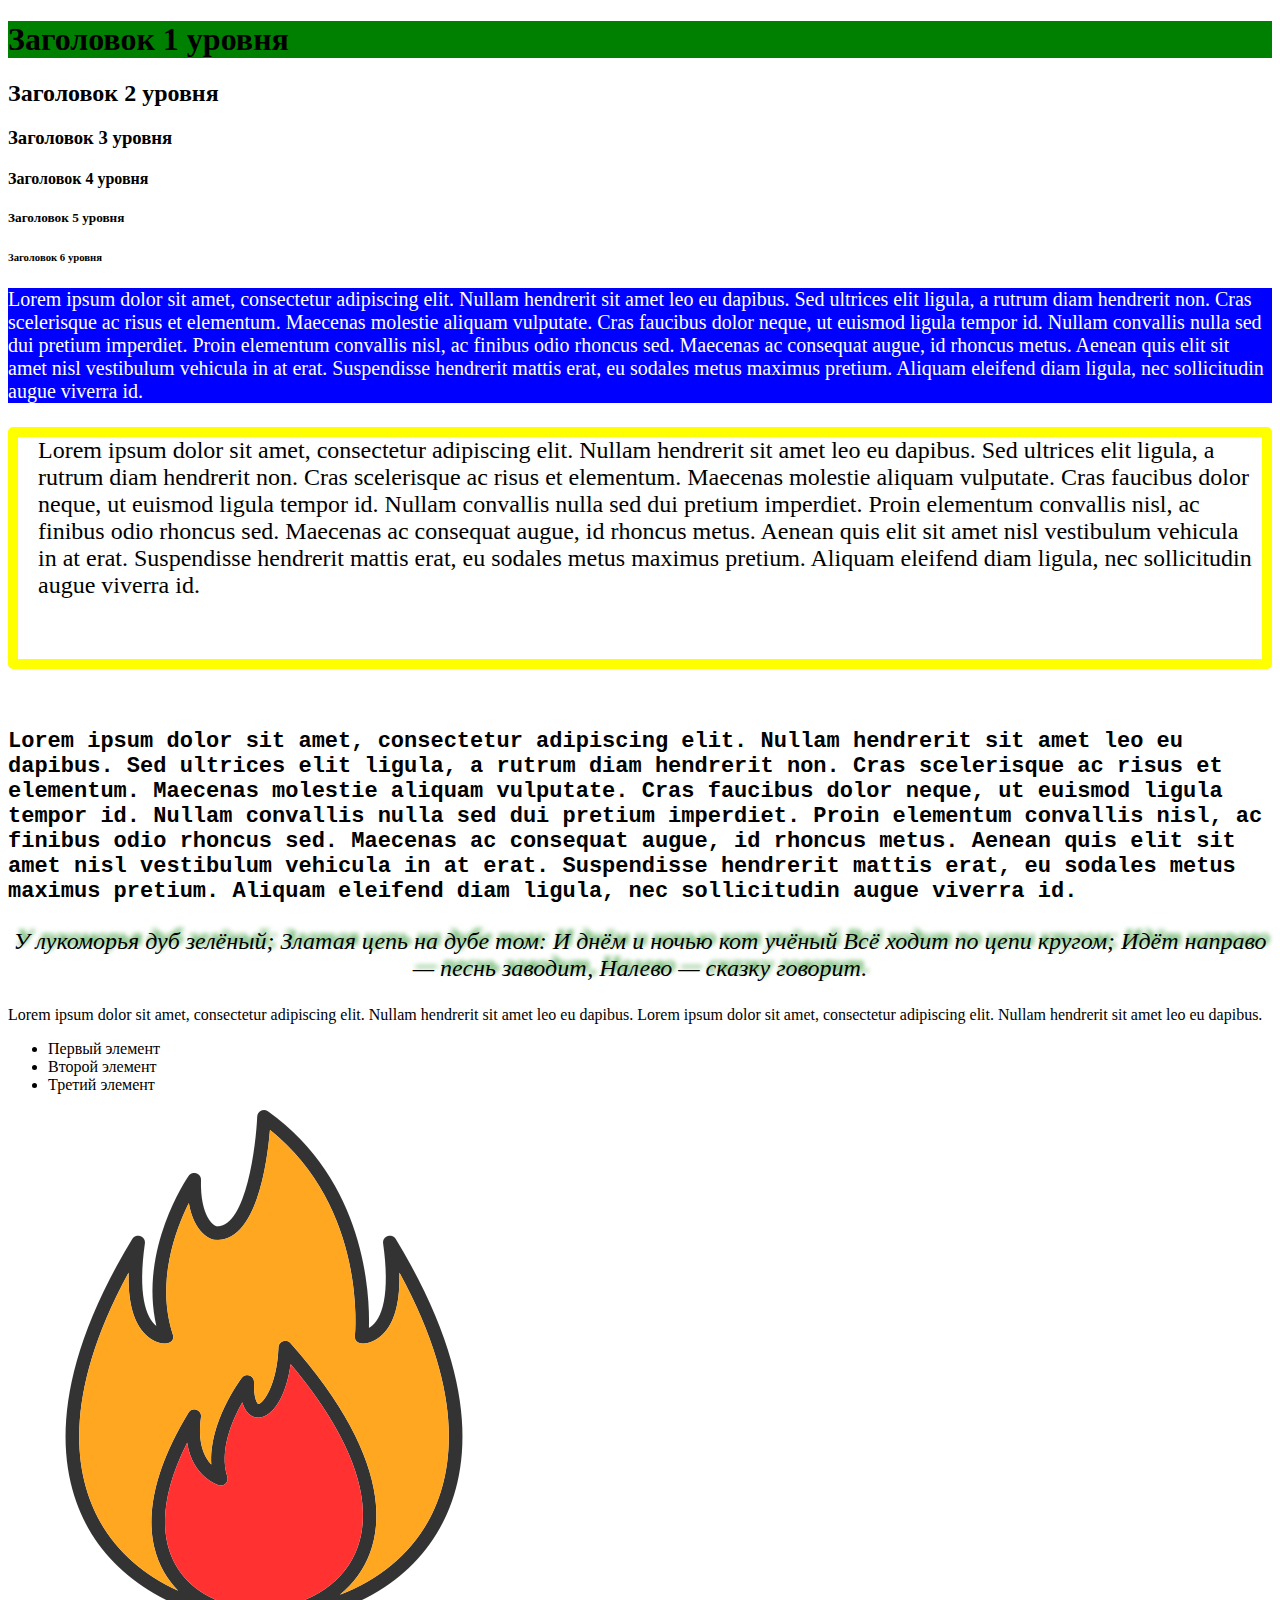
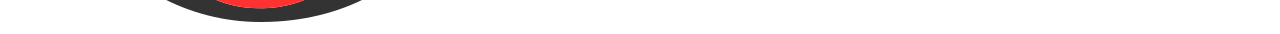
<file: lesson_2/index.html>
<!DOCTYPE html>
<html lang="en">
<head>
    <meta charset="UTF-8">
    <link rel="stylesheet" href="style.css">
    <title>Лекция по питону</title>
</head>
<body>
    <h1>Заголовок 1 уровня</h1>
    <h2>Заголовок 2 уровня</h2>
    <h3>Заголовок 3 уровня</h3>
    <h4>Заголовок 4 уровня</h4>
    <h5>Заголовок 5 уровня</h5>
    <h6>Заголовок 6 уровня</h6>
    <p class="paragraph-1">Lorem ipsum dolor sit amet, consectetur adipiscing elit.
        Nullam hendrerit sit amet leo eu dapibus.
        Sed ultrices elit ligula, a rutrum diam hendrerit non.
        Cras scelerisque ac risus et elementum. Maecenas molestie aliquam vulputate.
        Cras faucibus dolor neque, ut euismod ligula tempor id.
        Nullam convallis nulla sed dui pretium imperdiet.
        Proin elementum convallis nisl, ac finibus odio rhoncus sed.
        Maecenas ac consequat augue, id rhoncus metus.
        Aenean quis elit sit amet nisl vestibulum vehicula in at erat.
        Suspendisse hendrerit mattis erat, eu sodales metus maximus pretium.
        Aliquam eleifend diam ligula, nec sollicitudin augue viverra id.
    </p>
    <p class="paragraph-2">Lorem ipsum dolor sit amet, consectetur adipiscing elit.
    Nullam hendrerit sit amet leo eu dapibus.
    Sed ultrices elit ligula, a rutrum diam hendrerit non.
    Cras scelerisque ac risus et elementum. Maecenas molestie aliquam vulputate.
    Cras faucibus dolor neque, ut euismod ligula tempor id.
    Nullam convallis nulla sed dui pretium imperdiet.
    Proin elementum convallis nisl, ac finibus odio rhoncus sed.
    Maecenas ac consequat augue, id rhoncus metus.
    Aenean quis elit sit amet nisl vestibulum vehicula in at erat.
    Suspendisse hendrerit mattis erat, eu sodales metus maximus pretium.
    Aliquam eleifend diam ligula, nec sollicitudin augue viverra id.
    </p>
    <p class="paragraph-3">Lorem ipsum dolor sit amet, consectetur adipiscing elit.
    Nullam hendrerit sit amet leo eu dapibus.
    Sed ultrices elit ligula, a rutrum diam hendrerit non.
    Cras scelerisque ac risus et elementum. Maecenas molestie aliquam vulputate.
    Cras faucibus dolor neque, ut euismod ligula tempor id.
    Nullam convallis nulla sed dui pretium imperdiet.
    Proin elementum convallis nisl, ac finibus odio rhoncus sed.
    Maecenas ac consequat augue, id rhoncus metus.
    Aenean quis elit sit amet nisl vestibulum vehicula in at erat.
    Suspendisse hendrerit mattis erat, eu sodales metus maximus pretium.
    Aliquam eleifend diam ligula, nec sollicitudin augue viverra id.
    </p>
    <p class="paragraph-4">
    У лукоморья дуб зелёный;
    Златая цепь на дубе том:
    И днём и ночью кот учёный
    Всё ходит по цепи кругом;
    Идёт направо — песнь заводит,
    Налево — сказку говорит.
    </p>
    <div>
        <span>
            Lorem ipsum dolor sit amet, consectetur adipiscing elit.
            Nullam hendrerit sit amet leo eu dapibus.
        </span>
        <span>
            Lorem ipsum dolor sit amet, consectetur adipiscing elit.
            Nullam hendrerit sit amet leo eu dapibus.
        </span>
    </div>
    <ul>
        <li>Первый элемент</li>
        <li>Второй элемент</li>
        <li>Третий элемент</li>
    </ul>
    <img src="free-icon-fire-9509865.png">
</body>
</html>
</file>
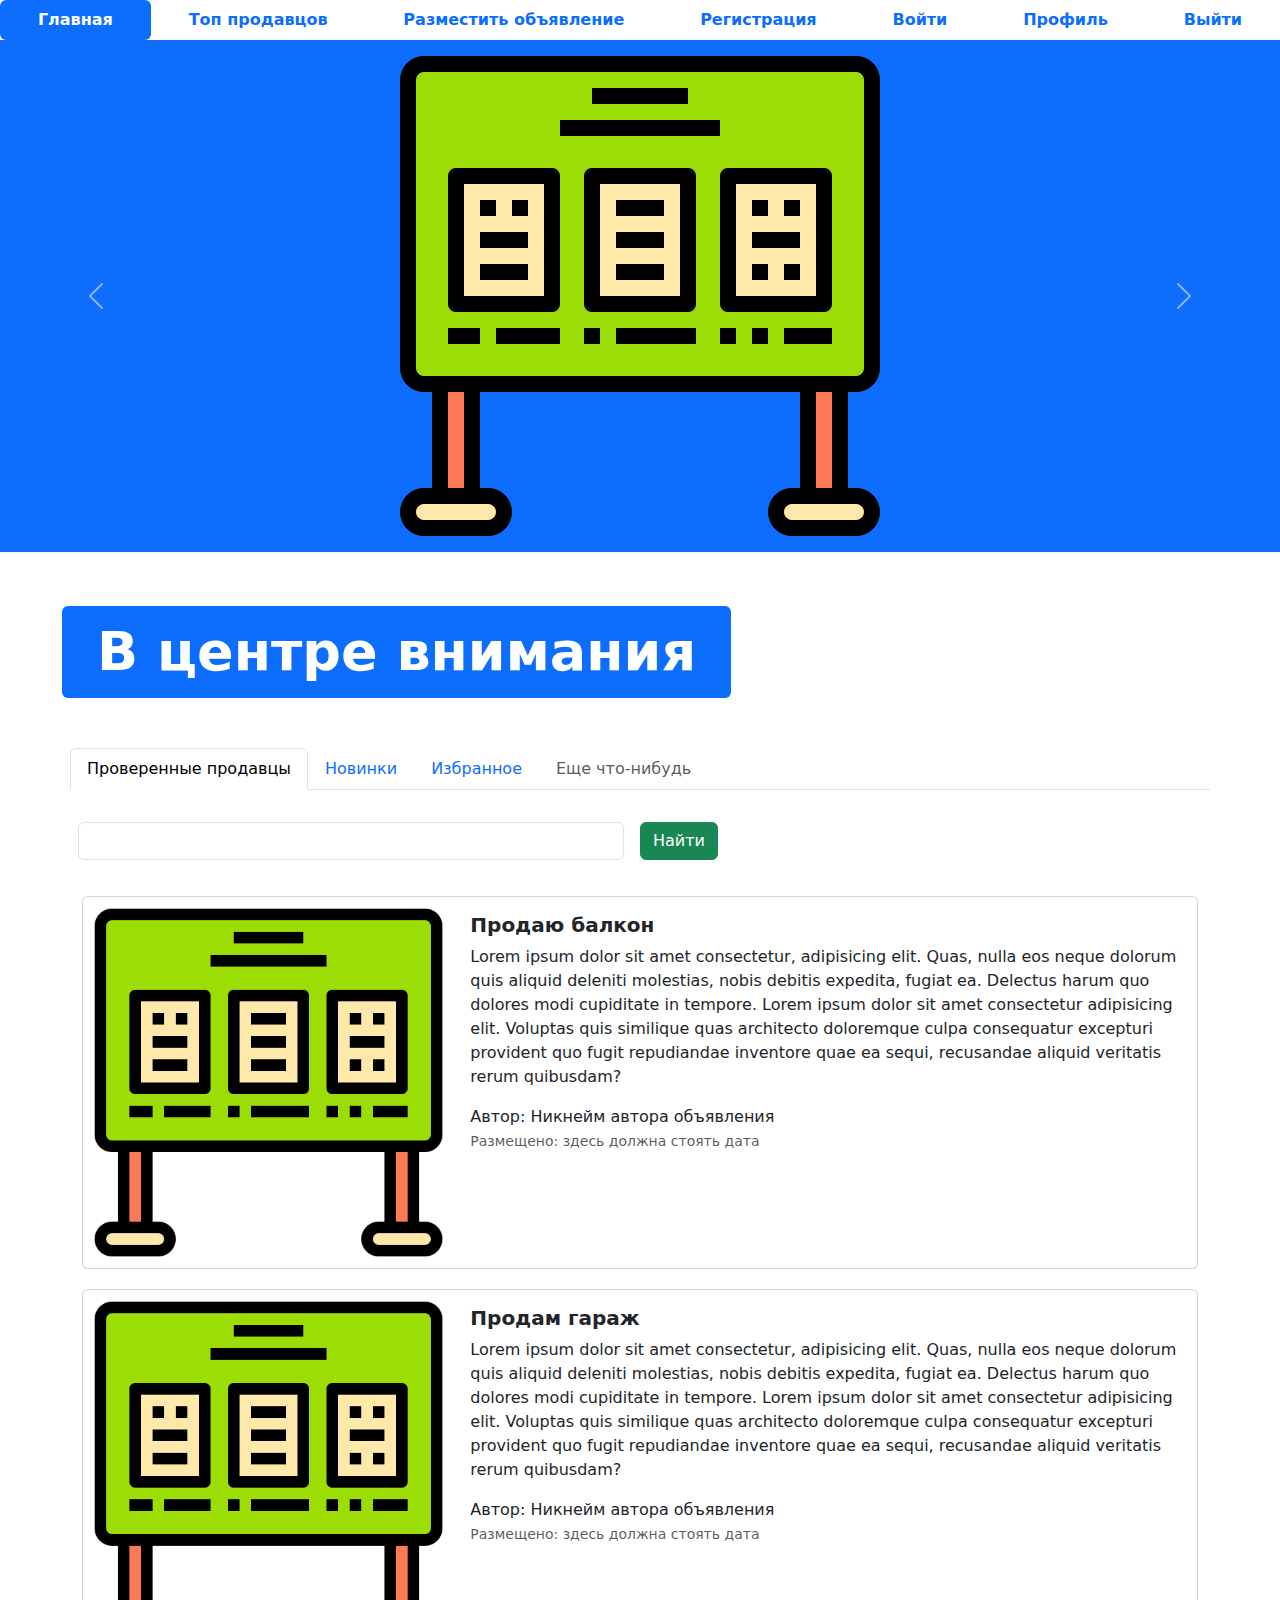
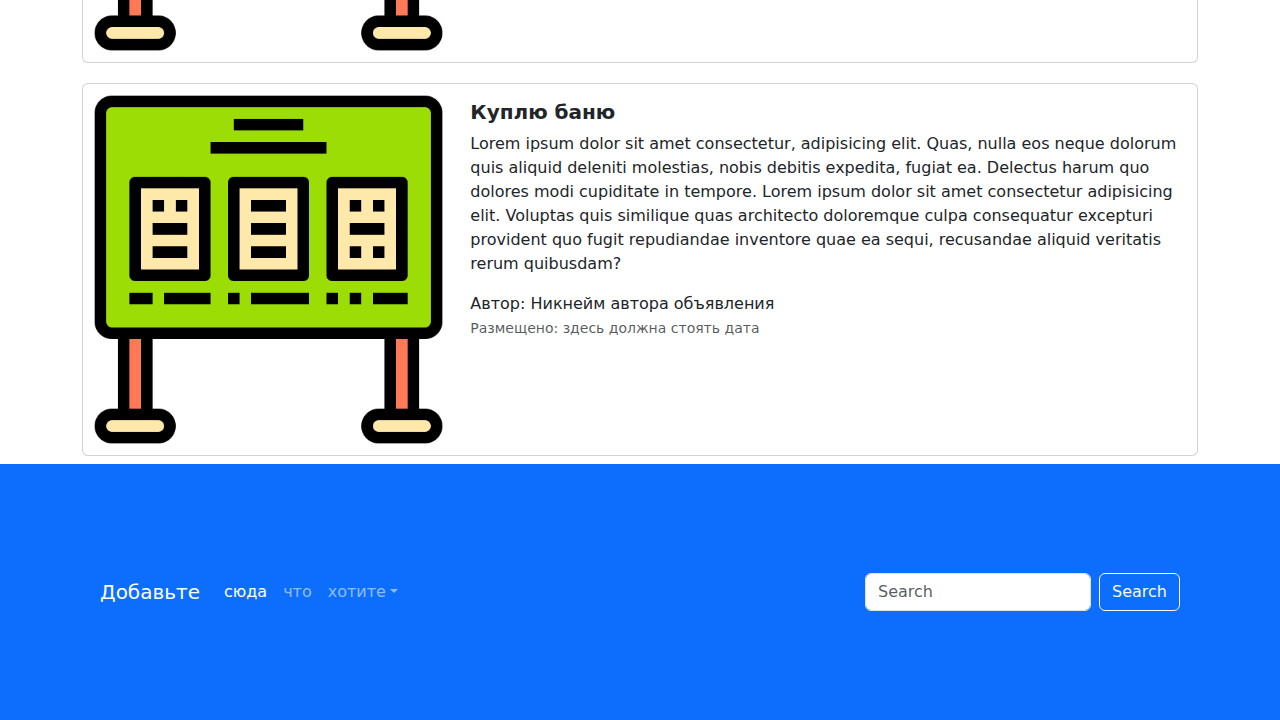
<file: site/index.html>
<!DOCTYPE html>
<html lang="en">

<head>
  <meta charset="UTF-8">
  <meta http-equiv="X-UA-Compatible" content="IE=edge">
  <meta name="viewport" content="width=device-width, initial-scale=1.0">
  <link rel="shortcut icon" href="img/favicon.ico" type="image/x-icon">
  <link href="css/bootstrap.min.css" rel="stylesheet">
  <link rel="stylesheet" href="css/fontello.css">
  <title>Главная</title>
</head>

<body>
<ul class="nav nav-pills sticky-top bg-white nav-fill">
  <li class="nav-item">
    <a class="nav-link active" aria-current="page" href="index.html">
      <span style="font-weight: bold;">Главная</span>
    </a>
  </li>
  <li class="nav-item">
    <a class="nav-link" href="top-sellers.html"><span style="font-weight: bold;">Топ продавцов</span>
    </a>
  </li>
  <li class="nav-item">
    <a class="nav-link" href="advertisement-post.html">
      <span style="font-weight: bold;">Разместить объявление</span>
    </a>
  </li>
  <li class="nav-item">
    <a class="nav-link" href="register.html">
      <span style="font-weight: bold;">Регистрация</span>
    </a>
  </li>
  <li class="nav-item">
    <a class="nav-link" href="login.html">
      <span style="font-weight: bold;">Войти</span>
    </a>
  </li>
  <li class="nav-item">
    <a class="nav-link" href="profile.html">
      <span style="font-weight: bold;">Профиль</span>
    </a>
  </li>
  <li class="nav-item">
    <a class="nav-link" href="#">
      <span style="font-weight: bold;">Выйти</span>
    </a>
  </li>
</ul>

<div id="carouselExampleControls" class="carousel slide bg-primary" data-bs-ride="carousel">
  <div class="carousel-inner">
    <div class="carousel-item active">
      <img src="img/adv.png" class="mx-auto d-block w-33" alt="...">
    </div>
    <div class="carousel-item">
      <img src="img/adv.png" class="mx-auto d-block w-33" alt="...">
    </div>
    <div class="carousel-item">
      <img src="img/adv.png" class="mx-auto d-block w-33" alt="...">
    </div>
  </div>
  <button class="carousel-control-prev" type="button" data-bs-target="#carouselExampleControls" data-bs-slide="prev">
    <span class="carousel-control-prev-icon" aria-hidden="true"></span>
    <span class="visually-hidden">Предыдущий</span>
  </button>
  <button class="carousel-control-next" type="button" data-bs-target="#carouselExampleControls" data-bs-slide="next">
    <span class="carousel-control-next-icon" aria-hidden="true"></span>
    <span class="visually-hidden">Следующий</span>
  </button>
</div>
<div class="container" style="margin: 50px;">
  <div class="display-2">
    <span class="badge bg-primary">В центре внимания</span>
  </div>
</div>
<div class="container">
  <div class="row">
    <ul class="nav nav-tabs bg-white">
      <li class="nav-item">
        <a class="nav-link active" aria-current="page" href="#">Проверенные продавцы</a>
      </li>
      <li class="nav-item">
        <a class="nav-link" href="#">Новинки</a>
      </li>
      <li class="nav-item">
        <a class="nav-link" href="#">Избранное</a>
      </li>
      <li class="nav-item">
        <a class="nav-link disabled" href="#" tabindex="-1" aria-disabled="true">Еще что-нибудь</a>
      </li>
    </ul>
    <form class="row g-3">
      <div class="col-auto w-50">
        <input type="text" class="form-control">
      </div>
      <div class="col-auto">
        <button type="submit" class="btn btn-success mb-3">Найти</button>
      </div>
    </form>
  </div>
  <div class="col">
    <div class="card mb-2" style="max-width: 1200px; margin-top: 20px;">
      <div class="row g-0">
        <div class="col-md-4">
          <a href="advertisement.html" class="nav-link">
            <img src="img/adv.png" class="img-fluid rounded-start" alt="Card title">
          </a>
        </div>
        <div class="col-md-8">
          <div class="card-body">
            <h5 class="card-title">
              <a href="advertisement.html" class="nav-link"><strong>Продаю балкон</strong></a>
            </h5>
            <a href="advertisement.html" class="nav-link">
              <p class="card-text">
                Lorem ipsum dolor sit amet consectetur, adipisicing elit. Quas, nulla eos neque dolorum quis aliquid
                deleniti molestias, nobis debitis expedita, fugiat ea. Delectus harum quo dolores modi cupiditate in
                tempore. Lorem ipsum dolor sit amet consectetur adipisicing elit. Voluptas quis similique quas
                architecto doloremque culpa consequatur excepturi provident quo fugit repudiandae inventore quae ea
                sequi, recusandae aliquid veritatis rerum quibusdam?
              </p>
              <span>Автор: Никнейм автора объявления</span>
              <p class="card-text"><small class="text-muted">Размещено: здесь должна стоять дата</small></p>
            </a>
          </div>
        </div>
      </div>
    </div>
    <div class="card mb-2" style="max-width: 1200px; margin-top: 20px;">
      <div class="row g-0">
        <div class="col-md-4">
          <a href="advertisement.html" class="nav-link">
            <img src="img/adv.png" class="img-fluid rounded-start" alt="Card title">
          </a>
        </div>
        <div class="col-md-8">
          <div class="card-body">
            <h5 class="card-title">
              <a href="advertisement.html" class="nav-link"><strong>Продам гараж</strong></a>
            </h5>
            <a href="advertisement.html" class="nav-link">
              <p class="card-text">
                Lorem ipsum dolor sit amet consectetur, adipisicing elit. Quas, nulla eos neque dolorum quis aliquid
                deleniti molestias, nobis debitis expedita, fugiat ea. Delectus harum quo dolores modi cupiditate in
                tempore. Lorem ipsum dolor sit amet consectetur adipisicing elit. Voluptas quis similique quas
                architecto doloremque culpa consequatur excepturi provident quo fugit repudiandae inventore quae ea
                sequi, recusandae aliquid veritatis rerum quibusdam?
              </p>
              <span>Автор: Никнейм автора объявления</span>
              <p class="card-text"><small class="text-muted">Размещено: здесь должна стоять дата</small></p>
            </a>
          </div>
        </div>
      </div>
    </div>
    <div class="card mb-2" style="max-width: 1200px; margin-top: 20px;">
      <div class="row g-0">
        <div class="col-md-4">
          <a href="advertisement.html" class="nav-link">
            <img src="img/adv.png" class="img-fluid rounded-start" alt="Card title">
          </a>
        </div>
        <div class="col-md-8">
          <div class="card-body">
            <h5 class="card-title">
              <a href="advertisement.html" class="nav-link"><strong>Куплю баню</strong></a>
            </h5>
            <a href="advertisement.html" class="nav-link">
              <p class="card-text">
                Lorem ipsum dolor sit amet consectetur, adipisicing elit. Quas, nulla eos neque dolorum quis aliquid
                deleniti molestias, nobis debitis expedita, fugiat ea. Delectus harum quo dolores modi cupiditate in
                tempore. Lorem ipsum dolor sit amet consectetur adipisicing elit. Voluptas quis similique quas
                architecto doloremque culpa consequatur excepturi provident quo fugit repudiandae inventore quae ea
                sequi, recusandae aliquid veritatis rerum quibusdam?
              </p>
              <span>Автор: Никнейм автора объявления</span>
              <p class="card-text"><small class="text-muted">Размещено: здесь должна стоять дата</small></p>
            </a>
          </div>
        </div>
      </div>
    </div>
  </div>
</div>
<footer style="padding: 100px;" class="bg-primary">
  <nav class="navbar navbar-expand-sm navbar-dark">
    <a class="navbar-brand" href="#">Добавьте</a>
    <button class="navbar-toggler d-lg-none" type="button" data-bs-toggle="collapse"
            data-bs-target="#collapsibleNavId" aria-controls="collapsibleNavId" aria-expanded="false"
            aria-label="Toggle navigation"></button>
    <div class="collapse navbar-collapse" id="collapsibleNavId">
      <ul class="navbar-nav me-auto mt-2 mt-lg-0">
        <li class="nav-item">
          <a class="nav-link active" href="#" aria-current="page">сюда<span
                  class="visually-hidden">(current)</span></a>
        </li>
        <li class="nav-item">
          <a class="nav-link" href="#">что</a>
        </li>
        <li class="nav-item dropdown">
          <a class="nav-link dropdown-toggle" href="#" id="dropdownId" data-bs-toggle="dropdown" aria-haspopup="true"
             aria-expanded="false">хотите</a>
          <div class="dropdown-menu" aria-labelledby="dropdownId">
            <a class="dropdown-item" href="#">например</a>
            <a class="dropdown-item" href="#">ссылки на социальные сети</a>
          </div>
        </li>
      </ul>
      <form class="d-flex my-2 my-lg-0">
        <input class="form-control me-sm-2" type="text" placeholder="Search">
        <button class="btn btn-outline-light my-2 my-sm-0" type="submit">Search</button>
      </form>
    </div>
  </nav>
</footer>
<script src="js/bootstrap.bundle.min.js"></script>
</body>

</html>
</file>
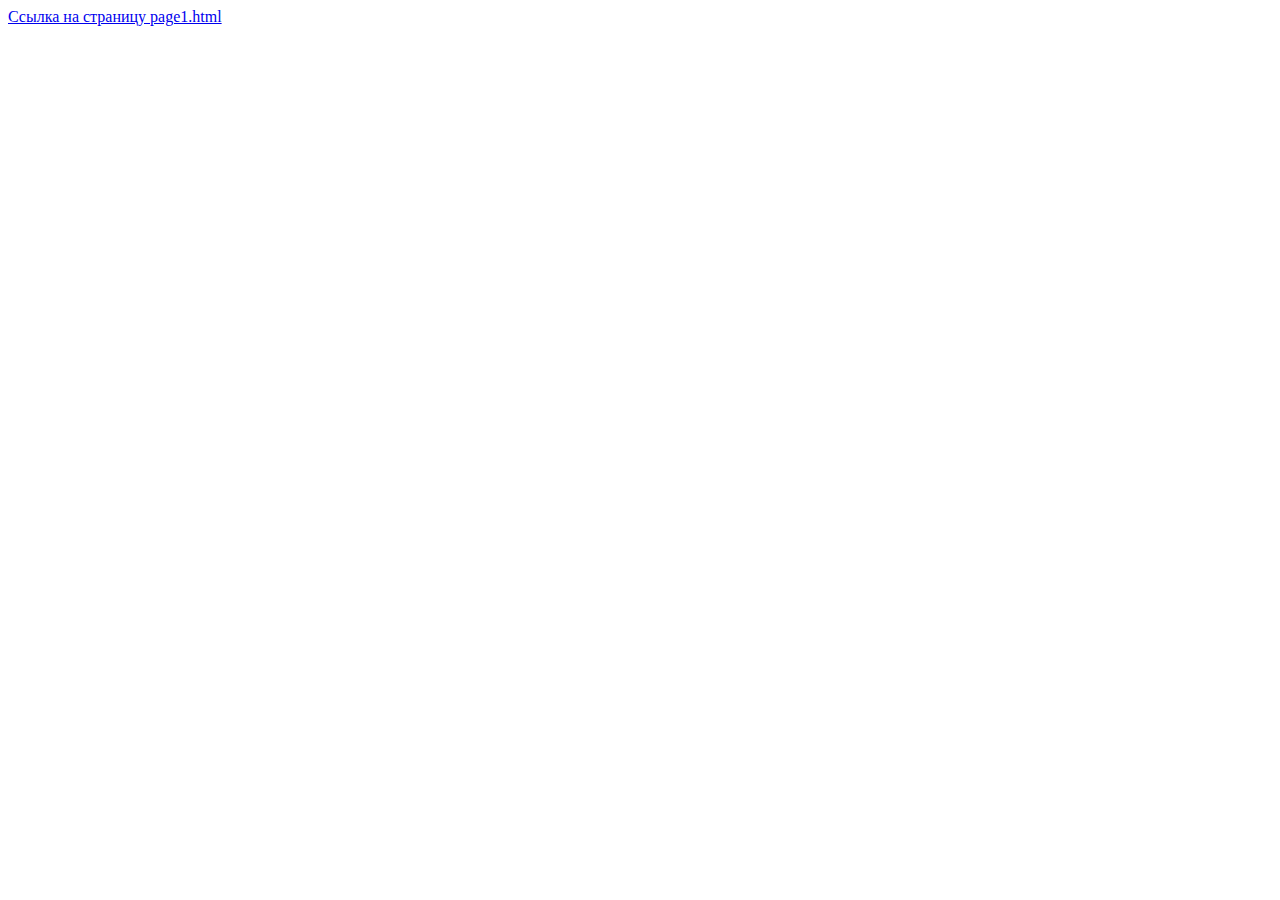
<file: lesson_3/page2.html>
<!doctype html>
<html lang="en">
<head>
    <meta charset="UTF-8">
    <meta name="viewport"
          content="width=device-width, user-scalable=no, initial-scale=1.0, maximum-scale=1.0, minimum-scale=1.0">
    <meta http-equiv="X-UA-Compatible" content="ie=edge">
    <title>Страница 2</title>
</head>
<body>
<a href="page1.html">Ссылка на страницу page1.html</a>
</body>
</html>
</file>
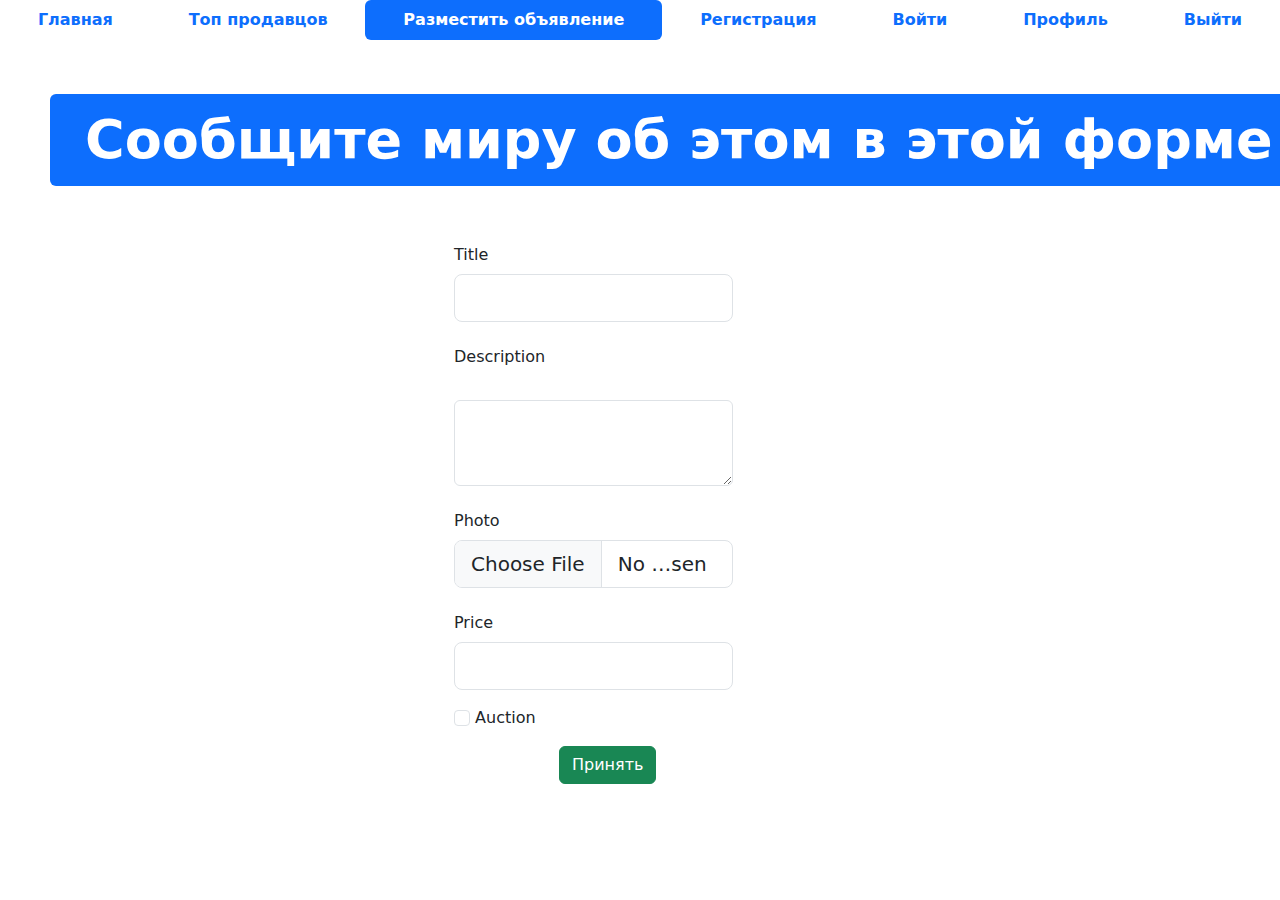
<file: site/advertisement-post.html>
<!DOCTYPE html>
<html lang="en">

<head>
  <meta charset="UTF-8">
  <meta http-equiv="X-UA-Compatible" content="IE=edge">
  <meta name="viewport" content="width=device-width, initial-scale=1.0">
  <link rel="shortcut icon" href="img/favicon.ico" type="image/x-icon">
  <link href="css/bootstrap.min.css" rel="stylesheet">
  <link rel="stylesheet" href="css/fontello.css">
  <title>Advertisement-post</title>
</head>

<body>


  <ul class="nav nav-pills sticky-top bg-white nav-fill">
    <li class="nav-item">
      <a class="nav-link" href="index.html">
        <span style="font-weight: bold;">Главная</span>
      </a>
    </li>
    <li class="nav-item">
      <a class="nav-link" href="top-sellers.html"><span style="font-weight: bold;">Топ продавцов</span>
      </a>
    </li>
    <li class="nav-item">
      <a class="nav-link active" aria-current="page" href="advertisement-post.html">
        <span style="font-weight: bold;">Разместить объявление</span>
      </a>
    </li>
    <li class="nav-item">
      <a class="nav-link" href="register.html">
        <span style="font-weight: bold;">Регистрация</span>
      </a>
    </li>
    <li class="nav-item">
      <a class="nav-link" href="login.html">
        <span style="font-weight: bold;">Войти</span>
      </a>
    </li>
    <li class="nav-item">
      <a class="nav-link" href="profile.html">
        <span style="font-weight: bold;">Профиль</span>
      </a>
    </li>
    <li class="nav-item">
      <a class="nav-link" href="#">
        <span style="font-weight: bold;">Выйти</span>
      </a>
    </li>
  </ul>
  <div class="row">
    <div class="col" style="margin: 50px;">
      <div class="display-2">
        <span class="badge bg-primary">Сообщите миру об этом в этой форме</span>
      </div>
    </div>
  </div>
  <div class="container">
    <form method="post">
      <div class="row mb-3">
        <div class="col">
          <label class="col-sm-4 col-form-label offset-4">Title</label>
          <div class="col-sm-4 offset-4 w-25">
            <input type="text" class="form-control form-control-lg">
          </div>
        </div>
      </div>
      <div class="row mb-3">
        <div class="col">
          <label class="col-sm-4 col-form-label offset-4">Description</label>
          <div class="col-sm-4 offset-4 w-25">
              <label for="" class="form-label"></label>
              <textarea class="form-control" name="" id="" rows="3"></textarea>
          </div>
        </div>
      </div>
      <div class="row mb-3">
        <div class="col">
          <label class="col-sm-4 col-form-label offset-4">Photo</label>
          <div class="col-sm-4 offset-4 w-25">
            <input type="file" class="form-control form-control-lg">
          </div>
        </div>
      </div>
      <div class="row mb-3">
        <div class="col">
          <label class="col-sm-4 col-form-label offset-4">Price</label>
          <div class="col-sm-4 offset-4 w-25">
            <input type="text" class="form-control form-control-lg">
          </div>
        </div>
      </div>
      <div class="row mb-3">
        <div class="col">
          <div class="offset-4 w-25">
            <input type="checkbox" class="form-check-input">
            <label class="form-check-label">Auction</label>
          </div>
        </div>
      </div>
      <div class="row mb-3 offset-sm-5">
        <div class="col">
          <button type="submit" class="btn btn-success">Принять</button>
        </div>
      </div>
    </form>
  </div>
  <script src="js/bootstrap.bundle.min.js"></script>
</body>
</html>
</file>
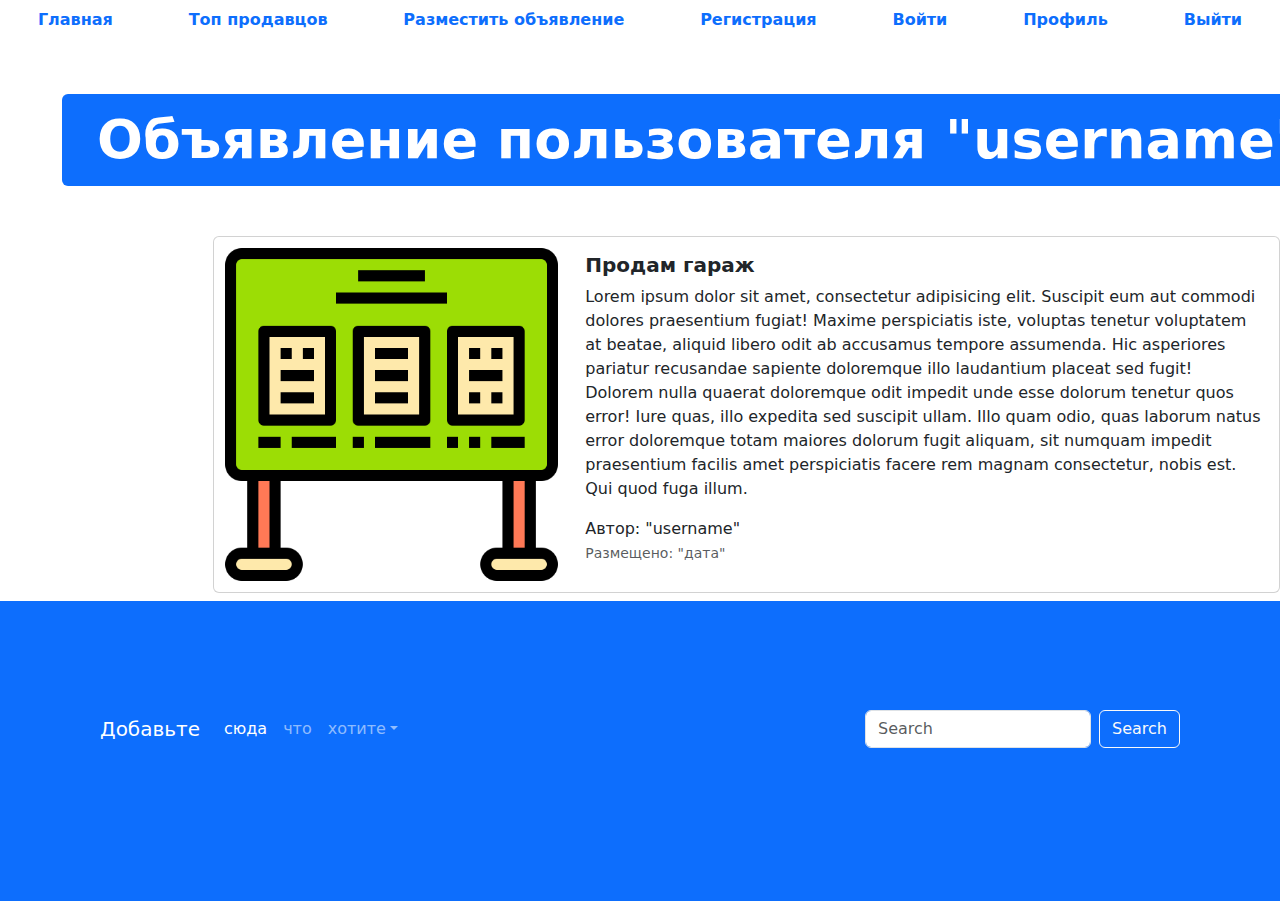
<file: site/advertisement.html>
<!DOCTYPE html>
<html lang="en">

<head>
  <meta charset="UTF-8">
  <meta http-equiv="X-UA-Compatible" content="IE=edge">
  <meta name="viewport" content="width=device-width, initial-scale=1.0">
  <link rel="shortcut icon" href="img/favicon.ico" type="image/x-icon">
  <link href="css/bootstrap.min.css" rel="stylesheet">
  <link rel="stylesheet" href="css/fontello.css">
  <title>Advertisement</title>
</head>

<body>
  <ul class="nav nav-pills sticky-top bg-white nav-fill">
    <li class="nav-item">
      <a class="nav-link" href="index.html">
        <span style="font-weight: bold;">Главная</span>
      </a>
    </li>
    <li class="nav-item">
      <a class="nav-link" href="top-sellers.html"><span style="font-weight: bold;">Топ продавцов</span>
      </a>
    </li>
    <li class="nav-item">
      <a class="nav-link" href="advertisement-post.html">
        <span style="font-weight: bold;">Разместить объявление</span>
      </a>
    </li>
    <li class="nav-item">
      <a class="nav-link" href="register.html">
        <span style="font-weight: bold;">Регистрация</span>
      </a>
    </li>
    <li class="nav-item">
      <a class="nav-link" href="login.html">
        <span style="font-weight: bold;">Войти</span>
      </a>
    </li>
    <li class="nav-item">
      <a class="nav-link" href="profile.html">
        <span style="font-weight: bold;">Профиль</span>
      </a>
    </li>
    <li class="nav-item">
      <a class="nav-link" href="#">
        <span style="font-weight: bold;">Выйти</span>
      </a>
    </li>
  </ul>

  <div class="container" style="margin: 50px;">
    <div class="display-2">
      <span class="badge bg-primary">Объявление пользователя "username"</span>
    </div>
  </div>
  <div class="col offset-2">
    <div class="card mb-2" style="max-width: 1200px; margin-top: 20px;">
      <div class="row g-0">
        <div class="col-md-4">
          <a href="#" class="nav-link">
            <img src="img/adv.png" class="img-fluid rounded-start" alt="Card title">
          </a>
        </div>
        <div class="col">
          <div class="card-body">
            <h5 class="card-title">
              <a href="#" class="nav-link"><strong>Продам гараж</strong></a>
            </h5>
            <p class="card-text">
              Lorem ipsum dolor sit amet, consectetur adipisicing elit. Suscipit eum aut commodi dolores
              praesentium fugiat! Maxime perspiciatis iste, voluptas tenetur voluptatem at beatae, aliquid
              libero odit ab accusamus tempore assumenda.
              Hic asperiores pariatur recusandae sapiente doloremque illo laudantium placeat sed fugit!
              Dolorem nulla quaerat doloremque odit impedit unde esse dolorum tenetur quos error! Iure
              quas, illo expedita sed suscipit ullam.
              Illo quam odio, quas laborum natus error doloremque totam maiores dolorum fugit aliquam, sit
              numquam impedit praesentium facilis amet perspiciatis facere rem magnam consectetur, nobis
              est. Qui quod fuga illum.
            </p>
            <span>Автор: "username"</span>
            <p class="card-text"><small class="text-muted">Размещено: "дата"</small></p>
          </div>
        </div>
      </div>
    </div>
  </div>
  <footer style="padding: 100px; min-height: 300px;" class="bg-primary">
    <nav class="navbar navbar-expand-sm navbar-dark">
      <a class="navbar-brand" href="#">Добавьте</a>
      <button class="navbar-toggler d-lg-none" type="button" data-bs-toggle="collapse"
        data-bs-target="#collapsibleNavId" aria-controls="collapsibleNavId" aria-expanded="false"
        aria-label="Toggle navigation"></button>
      <div class="collapse navbar-collapse" id="collapsibleNavId">
        <ul class="navbar-nav me-auto mt-2 mt-lg-0">
          <li class="nav-item">
            <a class="nav-link active" href="#" aria-current="page">сюда<span
                class="visually-hidden">(current)</span></a>
          </li>
          <li class="nav-item">
            <a class="nav-link" href="#">что</a>
          </li>
          <li class="nav-item dropdown">
            <a class="nav-link dropdown-toggle" href="#" id="dropdownId" data-bs-toggle="dropdown" aria-haspopup="true"
              aria-expanded="false">хотите</a>
            <div class="dropdown-menu" aria-labelledby="dropdownId">
              <a class="dropdown-item" href="#">например</a>
              <a class="dropdown-item" href="#">ссылки на социальные сети</a>
            </div>
          </li>
        </ul>
        <form class="d-flex my-2 my-lg-0">
          <input class="form-control me-sm-2" type="text" placeholder="Search">
          <button class="btn btn-outline-light my-2 my-sm-0" type="submit">Search</button>
        </form>
      </div>
    </nav>
  </footer>
  <script src="js/bootstrap.bundle.min.js"></script>
</body>

</html>
</file>
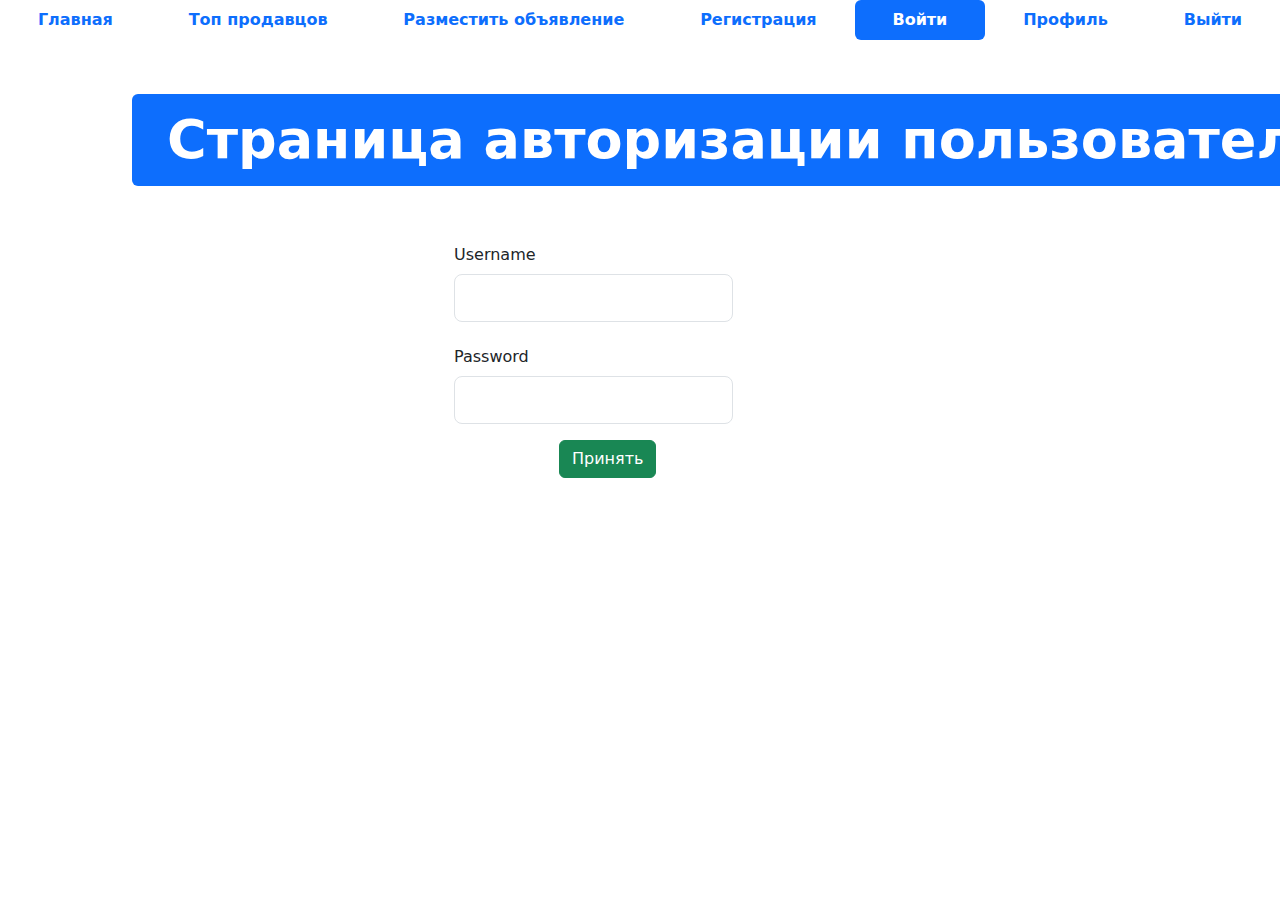
<file: site/login.html>
<!DOCTYPE html>
<html lang="en">

<head>
  <meta charset="UTF-8">
  <meta http-equiv="X-UA-Compatible" content="IE=edge">
  <meta name="viewport" content="width=device-width, initial-scale=1.0">
  <link rel="shortcut icon" href="img/favicon.ico" type="image/x-icon">
  <link href="css/bootstrap.min.css" rel="stylesheet">
  <link rel="stylesheet" href="css/fontello.css">
  <title>Login</title>
</head>

<body>


  <ul class="nav nav-pills sticky-top bg-white nav-fill">
    <li class="nav-item">
      <a class="nav-link" href="index.html">
        <span style="font-weight: bold;">Главная</span>
      </a>
    </li>
    <li class="nav-item">
      <a class="nav-link" href="top-sellers.html"><span style="font-weight: bold;">Топ продавцов</span>
      </a>
    </li>
    <li class="nav-item">
      <a class="nav-link" href="advertisement-post.html">
        <span style="font-weight: bold;">Разместить объявление</span>
      </a>
    </li>
    <li class="nav-item">
      <a class="nav-link" href="register.html">
        <span style="font-weight: bold;">Регистрация</span>
      </a>
    </li>
    <li class="nav-item">
      <a class="nav-link active" aria-current="page" href="login.html">
        <span style="font-weight: bold;">Войти</span>
      </a>
    </li>
    <li class="nav-item">
      <a class="nav-link" href="profile.html">
        <span style="font-weight: bold;">Профиль</span>
      </a>
    </li>
    <li class="nav-item">
      <a class="nav-link" href="#">
        <span style="font-weight: bold;">Выйти</span>
      </a>
    </li>
  </ul>
  <div class="container">
  <div class="row">
    <div class="col-8" style="margin: 50px;">
      <div class="display-2">
        <span class="badge bg-primary">Страница авторизации пользователя</span>
      </div>
    </div>
  </div>
    <form method="post">
      <div class="row mb-3">
        <div class="col">
          <label class="col-sm-4 col-form-label offset-4">Username</label>
          <div class="col-sm-4 offset-4 w-25">
            <input type="text" class="form-control form-control-lg">
          </div>
        </div>
      </div>
      <div class="row mb-3">
        <div class="col">
          <label class="col-sm-4 col-form-label offset-4">Password</label>
          <div class="col-sm-4 offset-4 w-25">
            <input type="password" class="form-control form-control-lg">
          </div>
        </div>
      </div>
      <div class="row mb-3 offset-sm-5">
        <div class="col">
          <button type="submit" class="btn btn-success">Принять</button>
        </div>
      </div>
    </form>
  </div>
  <script src="js/bootstrap.bundle.min.js"></script>
</body>
</html>
</file>
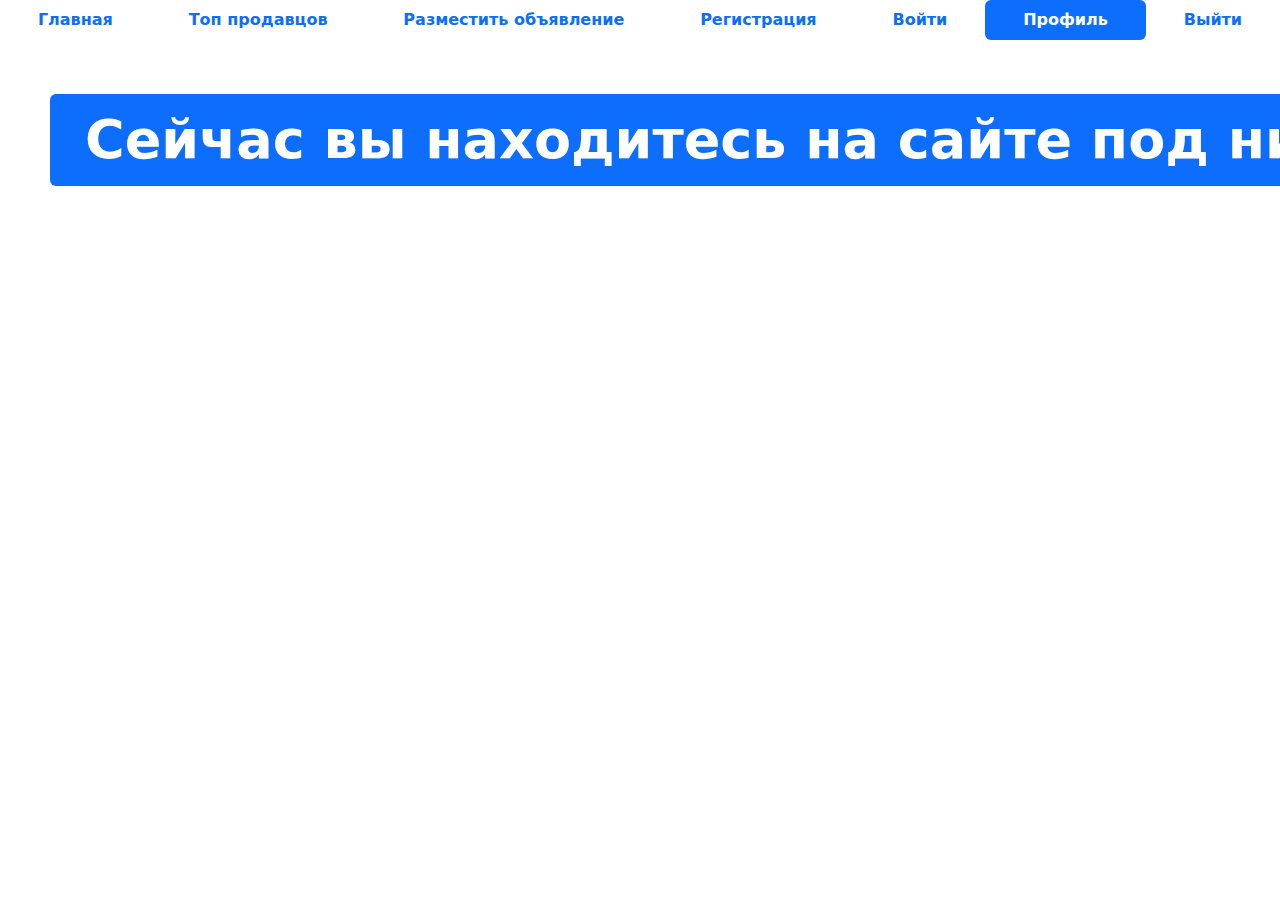
<file: site/profile.html>
<!DOCTYPE html>
<html lang="en">

<head>
  <meta charset="UTF-8">
  <meta http-equiv="X-UA-Compatible" content="IE=edge">
  <meta name="viewport" content="width=device-width, initial-scale=1.0">
  <link rel="shortcut icon" href="img/favicon.ico" type="image/x-icon">
  <link href="css/bootstrap.min.css" rel="stylesheet">
  <link rel="stylesheet" href="css/fontello.css">
  <title>Profile</title>
</head>

<body>
  <ul class="nav nav-pills sticky-top bg-white nav-fill">
    <li class="nav-item">
      <a class="nav-link" href="index.html">
        <span style="font-weight: bold;">Главная</span>
      </a>
    </li>
    <li class="nav-item">
      <a class="nav-link" href="top-sellers.html"><span style="font-weight: bold;">Топ продавцов</span>
      </a>
    </li>
    <li class="nav-item">
      <a class="nav-link" href="advertisement-post.html">
        <span style="font-weight: bold;">Разместить объявление</span>
      </a>
    </li>
    <li class="nav-item">
      <a class="nav-link" href="register.html">
        <span style="font-weight: bold;">Регистрация</span>
      </a>
    </li>
    <li class="nav-item">
      <a class="nav-link" href="login.html">
        <span style="font-weight: bold;">Войти</span>
      </a>
    </li>
    <li class="nav-item">
      <a class="nav-link active" aria-current="page" href="profile.html">
        <span style="font-weight: bold;">Профиль</span>
      </a>
    </li>
    <li class="nav-item">
      <a class="nav-link" href="#">
        <span style="font-weight: bold;">Выйти</span>
      </a>
    </li>
  </ul>
<div class="col" style="margin: 50px;">
  <div class="display-2">
    <span class="badge bg-primary">Сейчас вы находитесь на сайте под ником "username".</span>
  </div>
</div>
<script src="js/bootstrap.bundle.min.js"></script>
</body>
</html>
</file>
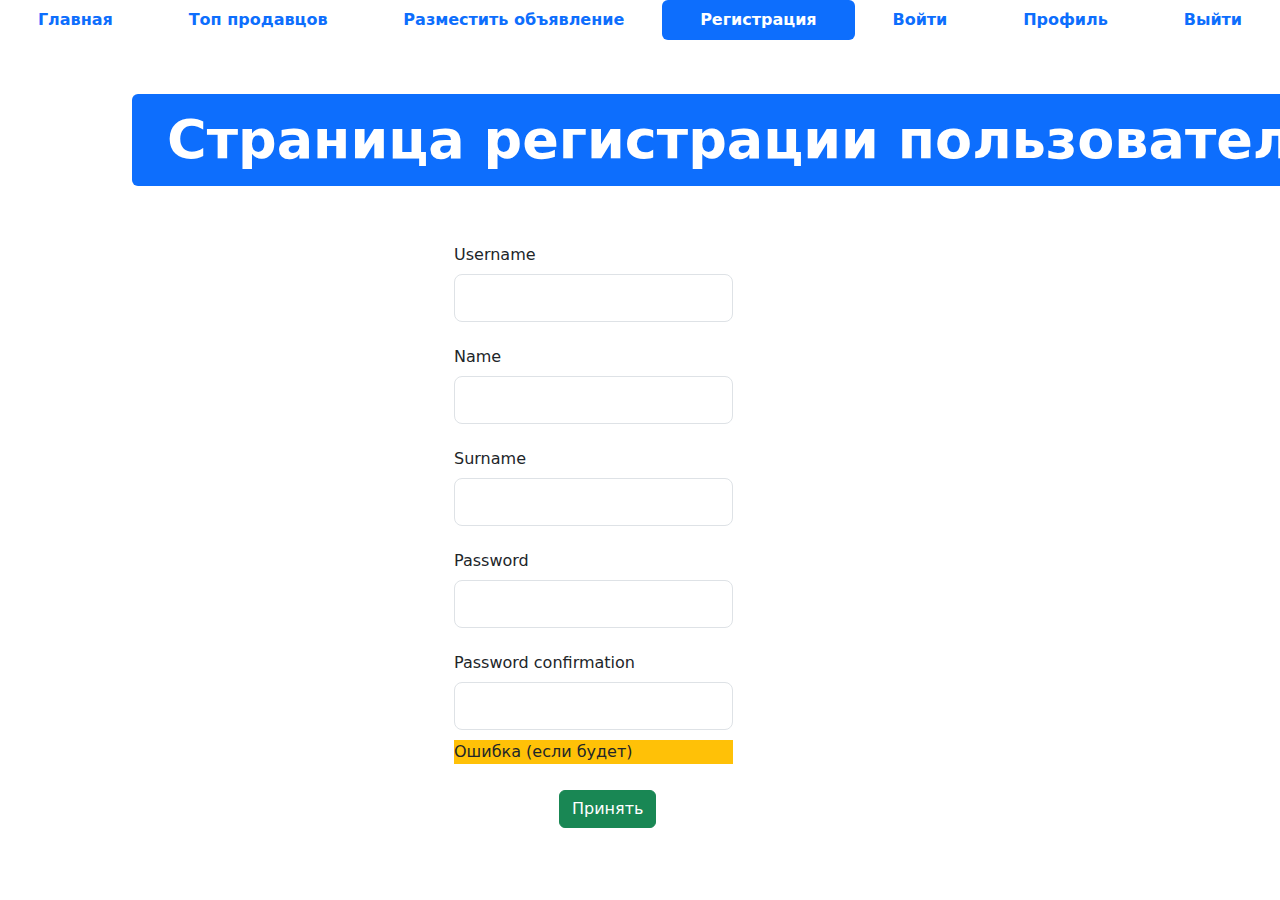
<file: site/register.html>
<!DOCTYPE html>
<html lang="en">

<head>
  <meta charset="UTF-8">
  <meta http-equiv="X-UA-Compatible" content="IE=edge">
  <meta name="viewport" content="width=device-width, initial-scale=1.0">
  <link rel="shortcut icon" href="img/favicon.ico" type="image/x-icon">
  <link href="css/bootstrap.min.css" rel="stylesheet">
  <link rel="stylesheet" href="css/fontello.css">
  <title>Register</title>
</head>

<body>


  <ul class="nav nav-pills sticky-top bg-white nav-fill">
    <li class="nav-item">
      <a class="nav-link" href="index.html">
        <span style="font-weight: bold;">Главная</span>
      </a>
    </li>
    <li class="nav-item">
      <a class="nav-link" href="top-sellers.html"><span style="font-weight: bold;">Топ продавцов</span>
      </a>
    </li>
    <li class="nav-item">
      <a class="nav-link" href="advertisement-post.html">
        <span style="font-weight: bold;">Разместить объявление</span>
      </a>
    </li>
    <li class="nav-item">
      <a class="nav-link active" aria-current="page" href="register.html">
        <span style="font-weight: bold;">Регистрация</span>
      </a>
    </li>
    <li class="nav-item">
      <a class="nav-link" href="login.html">
        <span style="font-weight: bold;">Войти</span>
      </a>
    </li>
    <li class="nav-item">
      <a class="nav-link" href="profile.html">
        <span style="font-weight: bold;">Профиль</span>
      </a>
    </li>
    <li class="nav-item">
      <a class="nav-link" href="#">
        <span style="font-weight: bold;">Выйти</span>
      </a>
    </li>
  </ul>
  <div class="container">
  <div class="row">
    <div class="col" style="margin: 50px;">
      <div class="display-2">
        <span class="badge bg-primary">Страница регистрации пользователя</span>
      </div>
    </div>
  </div>
    <form method="post">
      <div class="row mb-3">
        <div class="col">
          <label class="col-sm-4 col-form-label offset-4">Username</label>
          <div class="col-sm-4 offset-4 w-25">
            <input type="text" class="form-control form-control-lg">
          </div>
        </div>
      </div>
      <div class="row mb-3">
        <div class="col">
          <label class="col-sm-4 col-form-label offset-4">Name</label>
          <div class="col-sm-4 offset-4 w-25">
            <input type="text" class="form-control form-control-lg">
          </div>
        </div>
      </div>
      <div class="row mb-3">
        <div class="col">
          <label class="col-sm-4 col-form-label offset-4">Surname</label>
          <div class="col-sm-4 offset-4 w-25">
            <input type="text" class="form-control form-control-lg">
          </div>
        </div>
      </div>
      <div class="row mb-3">
        <div class="col">
          <label class="col-sm-4 col-form-label offset-4">Password</label>
          <div class="col-sm-4 offset-4 w-25">
            <input type="password" class="form-control form-control-lg">
          </div>
        </div>
      </div>
      <div class="row mb-3">
        <div class="col">
          <label class="col-sm-4 col-form-label offset-4">Password confirmation</label>
          <div class="col-sm-4 offset-4 w-25">
            <input type="password" class="form-control form-control-lg">
            <div class="form-label bg-warning" style="margin: 10px 0px;">Ошибка (если будет)</div>
          </div>
        </div>
      </div>
      <div class="row mb-3 offset-sm-5">
        <div class="col">
          <button type="submit" class="btn btn-success">Принять</button>
        </div>
      </div>
    </form>
  </div>
  <script src="js/bootstrap.bundle.min.js"></script>
</body>
</html>
</file>
<file: lesson_2/style.css>
h1 {
    background: green;
}

.paragraph-1 {
    background: blue;
    font-size: 20px;
    color: white;
}

.paragraph-2 {
    border: 10px solid yellow;
    border-radius: 5px;
    font-size: 24px;
    margin-bottom: 60px;
    padding-bottom: 60px;
    padding-left: 20px;
}

.paragraph-3 {
    font-weight: bold;
    font-size: 22px;
    font-family: 'Courier new', Courier, monospace;
}

.paragraph-4 {
    font-size: 24px;
    font-style: italic;
    text-align: center;
    text-shadow: 3px -4px 5px green;
}
</file>
<file: site/css/fontello.css>
@font-face {
  font-family: 'fontello';
  src: url('../font/fontello.eot?42172333');
  src: url('../font/fontello.eot?42172333#iefix') format('embedded-opentype'),
       url('../font/fontello.woff2?42172333') format('woff2'),
       url('../font/fontello.woff?42172333') format('woff'),
       url('../font/fontello.ttf?42172333') format('truetype'),
       url('../font/fontello.svg?42172333#fontello') format('svg');
  font-weight: normal;
  font-style: normal;
}
/* Chrome hack: SVG is rendered more smooth in Windozze. 100% magic, uncomment if you need it. */
/* Note, that will break hinting! In other OS-es font will be not as sharp as it could be */
/*
@media screen and (-webkit-min-device-pixel-ratio:0) {
  @font-face {
    font-family: 'fontello';
    src: url('../font/fontello.svg?42172333#fontello') format('svg');
  }
}
*/
 
 [class^="icon-"]:before, [class*=" icon-"]:before {
  font-family: "fontello";
  font-style: normal;
  font-weight: normal;
  speak: never;
 
  display: inline-block;
  text-decoration: inherit;
  width: 1em;
  margin-right: .2em;
  text-align: center;
  /* opacity: .8; */
 
  /* For safety - reset parent styles, that can break glyph codes*/
  font-variant: normal;
  text-transform: none;
 
  /* fix buttons height, for twitter bootstrap */
  line-height: 1em;
 
  /* Animation center compensation - margins should be symmetric */
  /* remove if not needed */
  margin-left: .2em;
 
  /* you can be more comfortable with increased icons size */
  /* font-size: 120%; */
 
  /* Font smoothing. That was taken from TWBS */
  -webkit-font-smoothing: antialiased;
  -moz-osx-font-smoothing: grayscale;
 
  /* Uncomment for 3D effect */
  /* text-shadow: 1px 1px 1px rgba(127, 127, 127, 0.3); */
}
 
.icon-phone:before { content: '\e800'; } /* '' */
.icon-location:before { content: '\e801'; } /* '' */
.icon-heart:before { content: '\e802'; } /* '' */
.icon-upload-cloud-outline:before { content: '\e803'; } /* '' */
.icon-chart-bar:before { content: '\e804'; } /* '' */
.icon-help:before { content: '\e805'; } /* '' */
.icon-thumbs-up:before { content: '\e806'; } /* '' */
.icon-group:before { content: '\e807'; } /* '' */
.icon-down-open:before { content: '\e808'; } /* '' */
.icon-left-open:before { content: '\e809'; } /* '' */
.icon-right-open:before { content: '\e80a'; } /* '' */
.icon-up-open:before { content: '\e80b'; } /* '' */
.icon-down-dir:before { content: '\e80c'; } /* '' */
.icon-up-dir:before { content: '\e80d'; } /* '' */
.icon-left-dir:before { content: '\e80e'; } /* '' */
.icon-right-dir:before { content: '\e80f'; } /* '' */
.icon-twitter:before { content: '\f099'; } /* '' */
.icon-facebook:before { content: '\f09a'; } /* '' */
.icon-github-circled:before { content: '\f09b'; } /* '' */
.icon-list-numbered:before { content: '\f0cb'; } /* '' */
.icon-mail-alt:before { content: '\f0e0'; } /* '' */
.icon-mobile:before { content: '\f10b'; } /* '' */
.icon-code:before { content: '\f121'; } /* '' */
.icon-rouble:before { content: '\f158'; } /* '' */
.icon-youtube-play:before { content: '\f16a'; } /* '' */
.icon-instagram:before { content: '\f16d'; } /* '' */
.icon-vkontakte:before { content: '\f189'; } /* '' */
.icon-file-video:before { content: '\f1c8'; } /* '' */
.icon-paper-plane:before { content: '\f1d8'; } /* '' */
.icon-chart-line:before { content: '\f201'; } /* '' */
</file>
